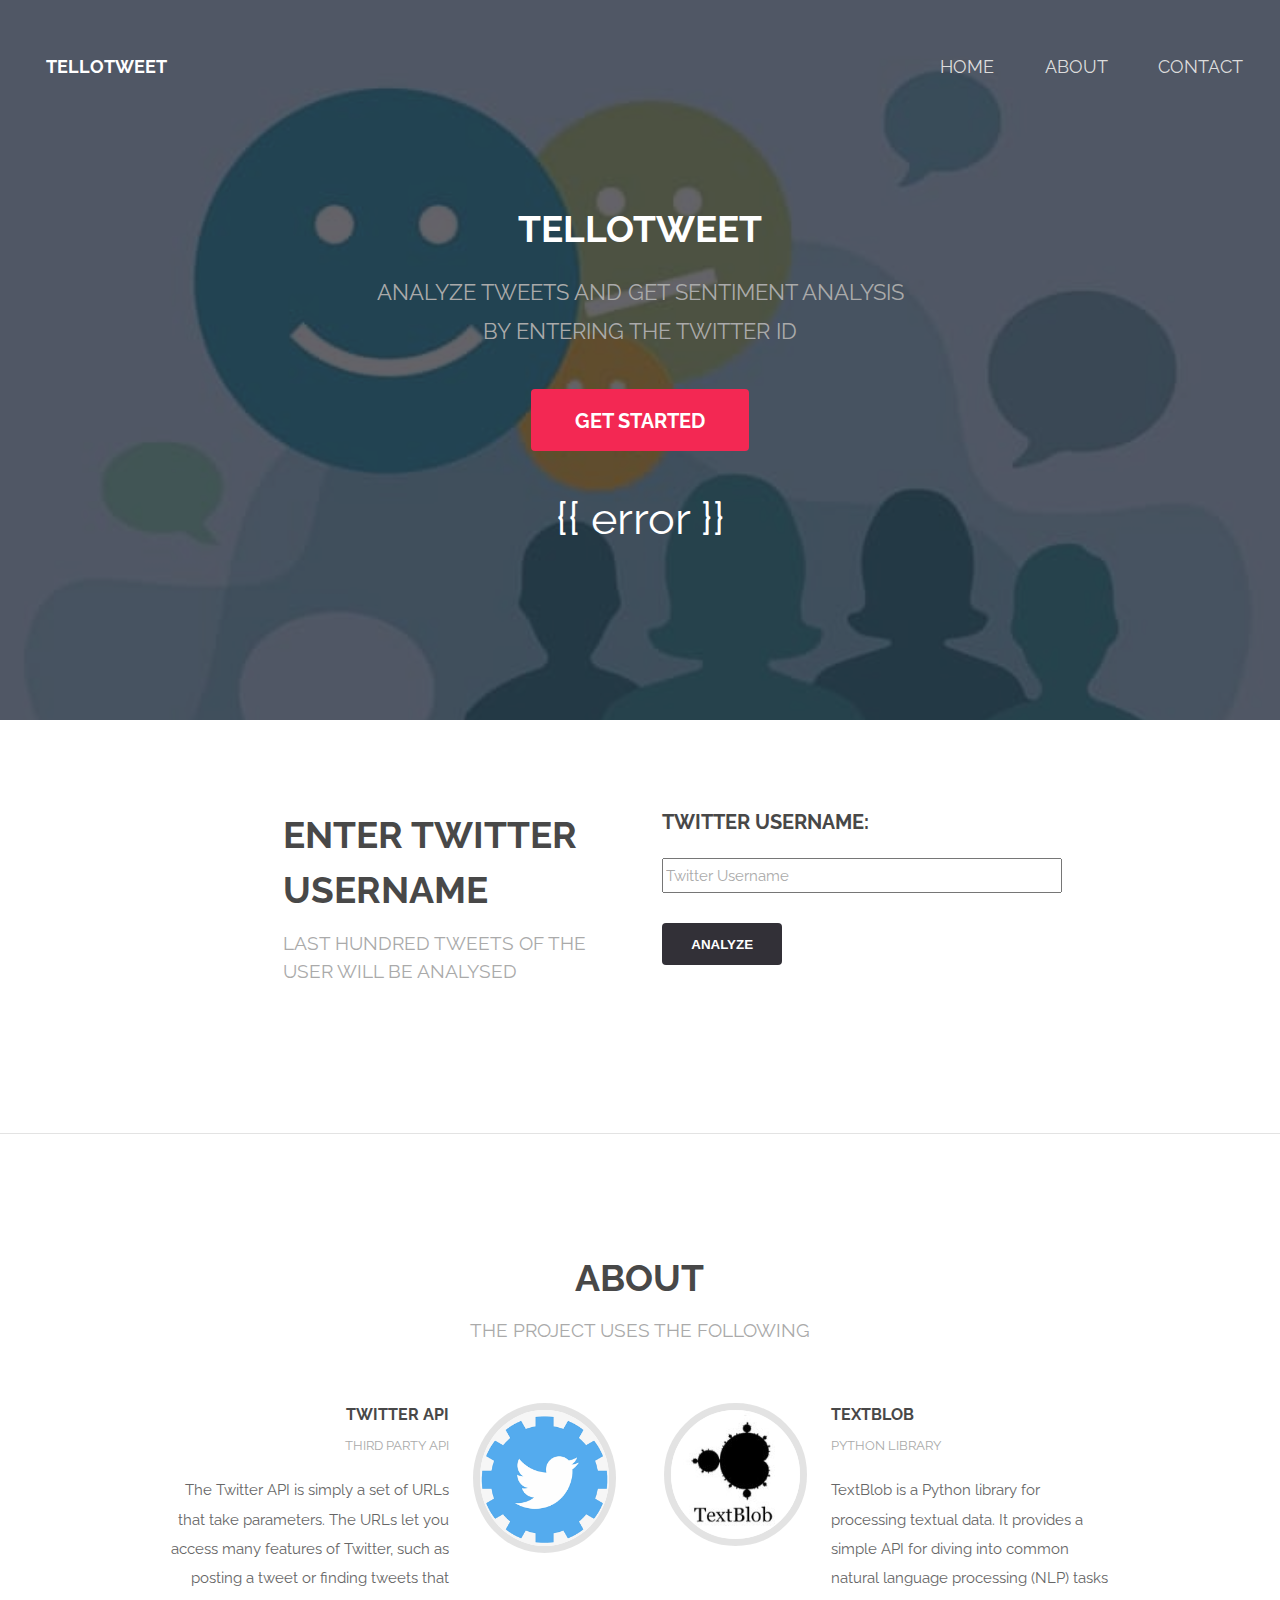
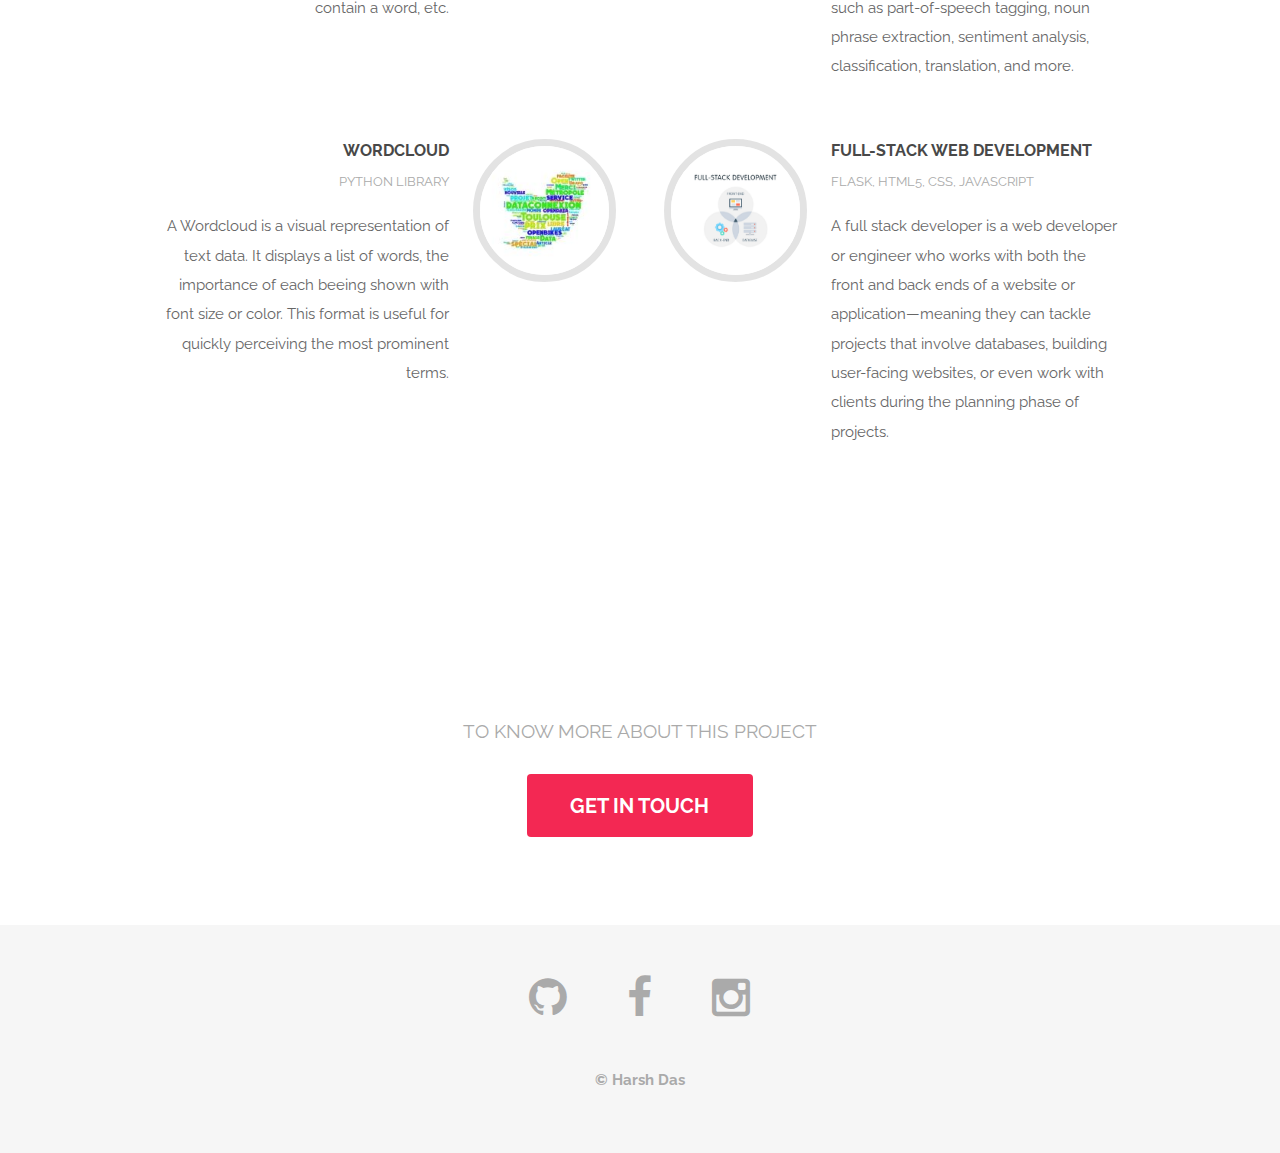
<file: templates/index.html>
<!DOCTYPE HTML>
<html>

	<head>
		<title>TelloTweet - Sentiment Analysis</title>
		<meta charset="utf-8" />
		<meta name="viewport" content="width=device-width, initial-scale=1" />
		<link rel="stylesheet" href="../static/assets/css/main.css" />
		<link rel="apple-touch-icon" sizes="180x180" href="../static/images/apple-touch-icon.png">
		<link rel="icon" type="image/png" sizes="32x32" href="../static/images/favicon-32x32.png">
		<link rel="icon" type="image/png" sizes="16x16" href="../static/images/favicon-16x16.png">
		<link rel="manifest" href="../static/images/site.webmanifest">
		<script src="https://ajax.googleapis.com/ajax/libs/jquery/3.5.1/jquery.min.js"></script>
		<script src="https://maxcdn.bootstrapcdn.com/bootstrap/3.4.1/js/bootstrap.min.js"></script>
	</head>

	<body class="landing">

		<!-- Header -->
		<header id="header" class="alt">
			<h1><strong><a href="https://twitsentifinal.herokuapp.com">TelloTweet</a></strong></h1>
			<nav id="nav">
				<ul>
					<li><a href="#banner">Home</a></li>
					<li><a href="#three">About</a></li>
					<li><a href="#four">Contact</a></li>
				</ul>
			</nav>
		</header>

		<a href="#menu" class="navPanelToggle"><span class="fa fa-bars"></span></a>

		<!-- Banner -->
		<section id="banner">
			<h2>TelloTweet</h2>
			<p>Analyze tweets and get sentiment analysis <br /> By Entering The Twitter ID
			</p>
			<ul class="actions">
				<li><a href="#one" class="button special big">Get Started</a></li>
			</ul>
			<span style="color: white; font-size: 45px;">{{ error }}</span>
		</section>

		<!-- One -->
		<section id="one" class="wrapper style1">
			<div class="container 75%">
				<div class="row 200%">
					<div class="6u 12u$(medium)">
						<header class="major">
							<h2>Enter Twitter Username</h2>
							<p>Last hundred tweets of the user will be analysed</p>
						</header>
					</div>
					<div class="6u$ 12u$(medium)">
						<form class="form-horizontal" action="/result" method="POST">
							<div class="form-group">
								<h3>Twitter Username:</h3>
								<div class="col-sm-10">
									<input type="username" class="form-control" id="username"
										placeholder="Twitter Username" name="username" size="50">
								</div>
							</div>
							<br>
							<div class="form-group">
								<div class="col-sm-offset-2 col-sm-10">
									<button type="submit" class="btn btn-default" href='/'>Analyze</button>
								</div>
							</div>
						</form>
					</div>
				</div>
			</div>
		</section>
		<hr>
		<!-- Three -->
		<section id="three" class="wrapper style1">
			<div class="container">
				<header class="major special" style="text-align: center;">
					<h2 style="text-align:center;">About</h2>
					<p style="text-align: center;">The project uses the following</p>
				</header>
				<div class="feature-grid">
					<div class="feature">
						<div class="image rounded"><img src="../static/images/pic04.jpg" alt="" /></div>
						<div class="content">
							<header>
								<h4>Twitter API</h4>
								<p>Third party api</p>
							</header>
							<p>The Twitter API is simply a set of URLs that take parameters. The URLs let you access
								many features of Twitter, such as posting a tweet or finding tweets that contain a word,
								etc.</p>
						</div>
					</div>
					<div class="feature">
						<div class="image rounded"><img src="../static/images/pic05.jpg" alt="" /></div>
						<div class="content">
							<header>
								<h4>TextBlob</h4>
								<p>Python Library</p>
							</header>
							<p>TextBlob is a Python library for processing textual data. It provides a simple
								API for diving into common natural language processing (NLP) tasks such as
								part-of-speech tagging, noun phrase extraction, sentiment analysis, classification,
								translation, and more.</p>
						</div>
					</div>
					<div class="feature">
						<div class="image rounded"><img src="../static/images/pic06.jpg" alt="" /></div>
						<div class="content">
							<header>
								<h4>WordCloud</h4>
								<p>Python Library</p>
							</header>
							<p>A Wordcloud is a visual representation of text data. It displays a list of
								words, the importance of each beeing shown with font size or color. This format is
								useful for quickly perceiving the most prominent terms.</p>
						</div>
					</div>
					<div class="feature">
						<div class="image rounded"><img src="../static/images/pic07.png" alt="" /></div>
						<div class="content">
							<header>
								<h4>Full-Stack web development</h4>
								<p>Flask, HTML5, CSS, JavaScript</p>
							</header>
							<p>A full stack developer is a web developer or engineer who works with both the front and
								back ends of a website or application—meaning they can tackle projects that involve
								databases, building user-facing websites, or even work with clients during the planning
								phase of projects.</p>
						</div>
					</div>
				</div>
			</div>
		</section>

		<!-- Four -->
		<section id="four" class="wrapper style3 special">
			<div class="container">
				<header class="major">
					<h2>Contact</h2>
					<p>To know more about this project</p>
				</header>
				<ul class="actions">
					<li><a href="mailto:harshdasrox007@gmail.com" class="button special big">Get In Touch</a></li>
				</ul>
			</div>
		</section>

		<!-- Footer -->
		<footer id="footer" style="font-weight: bold;">
			<div class="container">
				<ul class="icons">
					<li><a href="https://github.com/Rinzler007" class="icon fa-github"></a></li>
					<li><a href="https://www.facebook.com/harsh.das.58" class="icon fa-facebook"></a></li>
					<li><a href="https://www.instagram.com/rinzler_0506/" class="icon fa-instagram"></a></li>
				</ul>
				<ul class="copyright">
					<li>&copy; Harsh Das</li>
				</ul>
			</div>
		</footer>

		<!-- Scripts -->
		<script src="../static/assets/js/jquery.min.js"></script>
		<script src="../static/assets/js/skel.min.js"></script>
		<script src="../static/assets/js/util.js"></script>
		<script src="../static/assets/js/main.js"></script>

	</body>

</html>
</file>
<file: static/assets/css/main.css>
@import url(font-awesome.min.css);
@import url(https://fonts.googleapis.com/css?family=Raleway:400,700);

/* Reset */
html {
  scroll-behavior: smooth;
}

html,
body,
div,
span,
applet,
object,
iframe,
h1,
h2,
h3,
h4,
h5,
h6,
p,
blockquote,
pre,
a,
abbr,
acronym,
address,
big,
cite,
code,
del,
dfn,
em,
img,
ins,
kbd,
q,
s,
samp,
small,
strike,
strong,
sub,
sup,
tt,
var,
b,
u,
i,
center,
dl,
dt,
dd,
ol,
ul,
li,
fieldset,
form,
label,
legend,
table,
caption,
tbody,
tfoot,
thead,
tr,
th,
td,
article,
aside,
canvas,
details,
embed,
figure,
figcaption,
footer,
header,
hgroup,
menu,
nav,
output,
ruby,
section,
summary,
time,
mark,
audio,
video {
  margin: 0;
  padding: 0;
  border: 0;
  font-size: 100%;
  font: inherit;
  vertical-align: baseline;
}

article,
aside,
details,
figcaption,
figure,
footer,
header,
hgroup,
menu,
nav,
section {
  display: block;
}

body {
  line-height: 1;
}

ol,
ul {
  list-style: none;
}

blockquote,
q {
  quotes: none;
}

blockquote:before,
blockquote:after,
q:before,
q:after {
  content: "";
  content: none;
}

table {
  border-collapse: collapse;
  border-spacing: 0;
}

body {
  -webkit-text-size-adjust: none;
}

/* Box Model */

*,
*:before,
*:after {
  -moz-box-sizing: border-box;
  -webkit-box-sizing: border-box;
  box-sizing: border-box;
}

/* Containers */

.container {
  margin-left: auto;
  margin-right: auto;
}

.container.\31 25\25 {
  width: 100%;
  max-width: 100em;
  min-width: 80em;
}

.container.\37 5\25 {
  width: 60em;
}

.container.\35 0\25 {
  width: 40em;
}

.container.\32 5\25 {
  width: 20em;
}

.container {
  width: 80em;
}

@media screen and (max-width: 1680px) {
  .container.\31 25\25 {
    width: 100%;
    max-width: 100em;
    min-width: 80em;
  }

  .container.\37 5\25 {
    width: 60em;
  }

  .container.\35 0\25 {
    width: 40em;
  }

  .container.\32 5\25 {
    width: 20em;
  }

  .container {
    width: 80em;
  }
}

@media screen and (max-width: 1280px) {
  .container.\31 25\25 {
    width: 100%;
    max-width: 81.25em;
    min-width: 65em;
  }

  .container.\37 5\25 {
    width: 48.75em;
  }

  .container.\35 0\25 {
    width: 32.5em;
  }

  .container.\32 5\25 {
    width: 16.25em;
  }

  .container {
    width: 65em;
  }
}

@media screen and (max-width: 980px) {
  .container.\31 25\25 {
    width: 100%;
    max-width: 112.5%;
    min-width: 90%;
  }

  .container.\37 5\25 {
    width: 67.5%;
  }

  .container.\35 0\25 {
    width: 45%;
  }

  .container.\32 5\25 {
    width: 22.5%;
  }

  .container {
    width: 90%;
  }
}

@media screen and (max-width: 736px) {
  .container.\31 25\25 {
    width: 100%;
    max-width: 112.5%;
    min-width: 90%;
  }

  .container.\37 5\25 {
    width: 67.5%;
  }

  .container.\35 0\25 {
    width: 45%;
  }

  .container.\32 5\25 {
    width: 22.5%;
  }

  .container {
    width: 90% !important;
  }
}

@media screen and (max-width: 480px) {
  .container.\31 25\25 {
    width: 100%;
    max-width: 112.5%;
    min-width: 90%;
  }

  .container.\37 5\25 {
    width: 67.5%;
  }

  .container.\35 0\25 {
    width: 45%;
  }

  .container.\32 5\25 {
    width: 22.5%;
  }

  .container {
    width: 90% !important;
  }
}

/* Grid */

.row {
  border-bottom: solid 1px transparent;
  -moz-box-sizing: border-box;
  -webkit-box-sizing: border-box;
  box-sizing: border-box;
}

.row>* {
  float: left;
  -moz-box-sizing: border-box;
  -webkit-box-sizing: border-box;
  box-sizing: border-box;
}

.row:after,
.row:before {
  content: "";
  display: block;
  clear: both;
  height: 0;
}

.row.uniform>*> :first-child {
  margin-top: 0;
}

.row.uniform>*> :last-child {
  margin-bottom: 0;
}

.row.\30 \25>* {
  padding: 0 0 0 0em;
}

.row.\30 \25 {
  margin: 0 0 -1px 0em;
}

.row.uniform.\30 \25>* {
  padding: 0em 0 0 0em;
}

.row.uniform.\30 \25 {
  margin: 0em 0 -1px 0em;
}

.row>* {
  padding: 0 0 0 2em;
}

.row {
  margin: 0 0 -1px -2em;
}

.row.uniform>* {
  padding: 2em 0 0 2em;
}

.row.uniform {
  margin: -2em 0 -1px -2em;
}

.row.\32 00\25>* {
  padding: 0 0 0 4em;
}

.row.\32 00\25 {
  margin: 0 0 -1px -4em;
}

.row.uniform.\32 00\25>* {
  padding: 4em 0 0 4em;
}

.row.uniform.\32 00\25 {
  margin: -4em 0 -1px -4em;
}

.row.\31 50\25>* {
  padding: 0 0 0 3em;
}

.row.\31 50\25 {
  margin: 0 0 -1px -3em;
}

.row.uniform.\31 50\25>* {
  padding: 3em 0 0 3em;
}

.row.uniform.\31 50\25 {
  margin: -3em 0 -1px -3em;
}

.row.\35 0\25>* {
  padding: 0 0 0 1em;
}

.row.\35 0\25 {
  margin: 0 0 -1px -1em;
}

.row.uniform.\35 0\25>* {
  padding: 1em 0 0 1em;
}

.row.uniform.\35 0\25 {
  margin: -1em 0 -1px -1em;
}

.row.\32 5\25>* {
  padding: 0 0 0 0.5em;
}

.row.\32 5\25 {
  margin: 0 0 -1px -0.5em;
}

.row.uniform.\32 5\25>* {
  padding: 0.5em 0 0 0.5em;
}

.row.uniform.\32 5\25 {
  margin: -0.5em 0 -1px -0.5em;
}

.\31 2u,
.\31 2u\24 {
  width: 100%;
  clear: none;
  margin-left: 0;
}

.\31 1u,
.\31 1u\24 {
  width: 91.6666666667%;
  clear: none;
  margin-left: 0;
}

.\31 0u,
.\31 0u\24 {
  width: 83.3333333333%;
  clear: none;
  margin-left: 0;
}

.\39 u,
.\39 u\24 {
  width: 75%;
  clear: none;
  margin-left: 0;
}

.\38 u,
.\38 u\24 {
  width: 66.6666666667%;
  clear: none;
  margin-left: 0;
}

.\37 u,
.\37 u\24 {
  width: 58.3333333333%;
  clear: none;
  margin-left: 0;
}

.\36 u,
.\36 u\24 {
  width: 50%;
  clear: none;
  margin-left: 0;
}

.\35 u,
.\35 u\24 {
  width: 41.6666666667%;
  clear: none;
  margin-left: 0;
}

.\34 u,
.\34 u\24 {
  width: 33.3333333333%;
  clear: none;
  margin-left: 0;
}

.\33 u,
.\33 u\24 {
  width: 25%;
  clear: none;
  margin-left: 0;
}

.\32 u,
.\32 u\24 {
  width: 16.6666666667%;
  clear: none;
  margin-left: 0;
}

.\31 u,
.\31 u\24 {
  width: 8.3333333333%;
  clear: none;
  margin-left: 0;
}

.\31 2u\24+*,
.\31 1u\24+*,
.\31 0u\24+*,
.\39 u\24+*,
.\38 u\24+*,
.\37 u\24+*,
.\36 u\24+*,
.\35 u\24+*,
.\34 u\24+*,
.\33 u\24+*,
.\32 u\24+*,
.\31 u\24+* {
  clear: left;
}

.\-11u {
  margin-left: 91.66667%;
}

.\-10u {
  margin-left: 83.33333%;
}

.\-9u {
  margin-left: 75%;
}

.\-8u {
  margin-left: 66.66667%;
}

.\-7u {
  margin-left: 58.33333%;
}

.\-6u {
  margin-left: 50%;
}

.\-5u {
  margin-left: 41.66667%;
}

.\-4u {
  margin-left: 33.33333%;
}

.\-3u {
  margin-left: 25%;
}

.\-2u {
  margin-left: 16.66667%;
}

.\-1u {
  margin-left: 8.33333%;
}

@media screen and (max-width: 1680px) {
  .row>* {
    padding: 0 0 0 2em;
  }

  .row {
    margin: 0 0 -1px -2em;
  }

  .row.uniform>* {
    padding: 2em 0 0 2em;
  }

  .row.uniform {
    margin: -2em 0 -1px -2em;
  }

  .row.\32 00\25>* {
    padding: 0 0 0 4em;
  }

  .row.\32 00\25 {
    margin: 0 0 -1px -4em;
  }

  .row.uniform.\32 00\25>* {
    padding: 4em 0 0 4em;
  }

  .row.uniform.\32 00\25 {
    margin: -4em 0 -1px -4em;
  }

  .row.\31 50\25>* {
    padding: 0 0 0 3em;
  }

  .row.\31 50\25 {
    margin: 0 0 -1px -3em;
  }

  .row.uniform.\31 50\25>* {
    padding: 3em 0 0 3em;
  }

  .row.uniform.\31 50\25 {
    margin: -3em 0 -1px -3em;
  }

  .row.\35 0\25>* {
    padding: 0 0 0 1em;
  }

  .row.\35 0\25 {
    margin: 0 0 -1px -1em;
  }

  .row.uniform.\35 0\25>* {
    padding: 1em 0 0 1em;
  }

  .row.uniform.\35 0\25 {
    margin: -1em 0 -1px -1em;
  }

  .row.\32 5\25>* {
    padding: 0 0 0 0.5em;
  }

  .row.\32 5\25 {
    margin: 0 0 -1px -0.5em;
  }

  .row.uniform.\32 5\25>* {
    padding: 0.5em 0 0 0.5em;
  }

  .row.uniform.\32 5\25 {
    margin: -0.5em 0 -1px -0.5em;
  }

  .\31 2u\28xlarge\29,
  .\31 2u\24\28xlarge\29 {
    width: 100%;
    clear: none;
    margin-left: 0;
  }

  .\31 1u\28xlarge\29,
  .\31 1u\24\28xlarge\29 {
    width: 91.6666666667%;
    clear: none;
    margin-left: 0;
  }

  .\31 0u\28xlarge\29,
  .\31 0u\24\28xlarge\29 {
    width: 83.3333333333%;
    clear: none;
    margin-left: 0;
  }

  .\39 u\28xlarge\29,
  .\39 u\24\28xlarge\29 {
    width: 75%;
    clear: none;
    margin-left: 0;
  }

  .\38 u\28xlarge\29,
  .\38 u\24\28xlarge\29 {
    width: 66.6666666667%;
    clear: none;
    margin-left: 0;
  }

  .\37 u\28xlarge\29,
  .\37 u\24\28xlarge\29 {
    width: 58.3333333333%;
    clear: none;
    margin-left: 0;
  }

  .\36 u\28xlarge\29,
  .\36 u\24\28xlarge\29 {
    width: 50%;
    clear: none;
    margin-left: 0;
  }

  .\35 u\28xlarge\29,
  .\35 u\24\28xlarge\29 {
    width: 41.6666666667%;
    clear: none;
    margin-left: 0;
  }

  .\34 u\28xlarge\29,
  .\34 u\24\28xlarge\29 {
    width: 33.3333333333%;
    clear: none;
    margin-left: 0;
  }

  .\33 u\28xlarge\29,
  .\33 u\24\28xlarge\29 {
    width: 25%;
    clear: none;
    margin-left: 0;
  }

  .\32 u\28xlarge\29,
  .\32 u\24\28xlarge\29 {
    width: 16.6666666667%;
    clear: none;
    margin-left: 0;
  }

  .\31 u\28xlarge\29,
  .\31 u\24\28xlarge\29 {
    width: 8.3333333333%;
    clear: none;
    margin-left: 0;
  }

  .\31 2u\24\28xlarge\29+*,
  .\31 1u\24\28xlarge\29+*,
  .\31 0u\24\28xlarge\29+*,
  .\39 u\24\28xlarge\29+*,
  .\38 u\24\28xlarge\29+*,
  .\37 u\24\28xlarge\29+*,
  .\36 u\24\28xlarge\29+*,
  .\35 u\24\28xlarge\29+*,
  .\34 u\24\28xlarge\29+*,
  .\33 u\24\28xlarge\29+*,
  .\32 u\24\28xlarge\29+*,
  .\31 u\24\28xlarge\29+* {
    clear: left;
  }

  .\-11u\28xlarge\29 {
    margin-left: 91.66667%;
  }

  .\-10u\28xlarge\29 {
    margin-left: 83.33333%;
  }

  .\-9u\28xlarge\29 {
    margin-left: 75%;
  }

  .\-8u\28xlarge\29 {
    margin-left: 66.66667%;
  }

  .\-7u\28xlarge\29 {
    margin-left: 58.33333%;
  }

  .\-6u\28xlarge\29 {
    margin-left: 50%;
  }

  .\-5u\28xlarge\29 {
    margin-left: 41.66667%;
  }

  .\-4u\28xlarge\29 {
    margin-left: 33.33333%;
  }

  .\-3u\28xlarge\29 {
    margin-left: 25%;
  }

  .\-2u\28xlarge\29 {
    margin-left: 16.66667%;
  }

  .\-1u\28xlarge\29 {
    margin-left: 8.33333%;
  }
}

@media screen and (max-width: 1280px) {
  .row>* {
    padding: 0 0 0 1.5em;
  }

  .row {
    margin: 0 0 -1px -1.5em;
  }

  .row.uniform>* {
    padding: 1.5em 0 0 1.5em;
  }

  .row.uniform {
    margin: -1.5em 0 -1px -1.5em;
  }

  .row.\32 00\25>* {
    padding: 0 0 0 3em;
  }

  .row.\32 00\25 {
    margin: 0 0 -1px -3em;
  }

  .row.uniform.\32 00\25>* {
    padding: 3em 0 0 3em;
  }

  .row.uniform.\32 00\25 {
    margin: -3em 0 -1px -3em;
  }

  .row.\31 50\25>* {
    padding: 0 0 0 2.25em;
  }

  .row.\31 50\25 {
    margin: 0 0 -1px -2.25em;
  }

  .row.uniform.\31 50\25>* {
    padding: 2.25em 0 0 2.25em;
  }

  .row.uniform.\31 50\25 {
    margin: -2.25em 0 -1px -2.25em;
  }

  .row.\35 0\25>* {
    padding: 0 0 0 0.75em;
  }

  .row.\35 0\25 {
    margin: 0 0 -1px -0.75em;
  }

  .row.uniform.\35 0\25>* {
    padding: 0.75em 0 0 0.75em;
  }

  .row.uniform.\35 0\25 {
    margin: -0.75em 0 -1px -0.75em;
  }

  .row.\32 5\25>* {
    padding: 0 0 0 0.375em;
  }

  .row.\32 5\25 {
    margin: 0 0 -1px -0.375em;
  }

  .row.uniform.\32 5\25>* {
    padding: 0.375em 0 0 0.375em;
  }

  .row.uniform.\32 5\25 {
    margin: -0.375em 0 -1px -0.375em;
  }

  .\31 2u\28large\29,
  .\31 2u\24\28large\29 {
    width: 100%;
    clear: none;
    margin-left: 0;
  }

  .\31 1u\28large\29,
  .\31 1u\24\28large\29 {
    width: 91.6666666667%;
    clear: none;
    margin-left: 0;
  }

  .\31 0u\28large\29,
  .\31 0u\24\28large\29 {
    width: 83.3333333333%;
    clear: none;
    margin-left: 0;
  }

  .\39 u\28large\29,
  .\39 u\24\28large\29 {
    width: 75%;
    clear: none;
    margin-left: 0;
  }

  .\38 u\28large\29,
  .\38 u\24\28large\29 {
    width: 66.6666666667%;
    clear: none;
    margin-left: 0;
  }

  .\37 u\28large\29,
  .\37 u\24\28large\29 {
    width: 58.3333333333%;
    clear: none;
    margin-left: 0;
  }

  .\36 u\28large\29,
  .\36 u\24\28large\29 {
    width: 50%;
    clear: none;
    margin-left: 0;
  }

  .\35 u\28large\29,
  .\35 u\24\28large\29 {
    width: 41.6666666667%;
    clear: none;
    margin-left: 0;
  }

  .\34 u\28large\29,
  .\34 u\24\28large\29 {
    width: 33.3333333333%;
    clear: none;
    margin-left: 0;
  }

  .\33 u\28large\29,
  .\33 u\24\28large\29 {
    width: 25%;
    clear: none;
    margin-left: 0;
  }

  .\32 u\28large\29,
  .\32 u\24\28large\29 {
    width: 16.6666666667%;
    clear: none;
    margin-left: 0;
  }

  .\31 u\28large\29,
  .\31 u\24\28large\29 {
    width: 8.3333333333%;
    clear: none;
    margin-left: 0;
  }

  .\31 2u\24\28large\29+*,
  .\31 1u\24\28large\29+*,
  .\31 0u\24\28large\29+*,
  .\39 u\24\28large\29+*,
  .\38 u\24\28large\29+*,
  .\37 u\24\28large\29+*,
  .\36 u\24\28large\29+*,
  .\35 u\24\28large\29+*,
  .\34 u\24\28large\29+*,
  .\33 u\24\28large\29+*,
  .\32 u\24\28large\29+*,
  .\31 u\24\28large\29+* {
    clear: left;
  }

  .\-11u\28large\29 {
    margin-left: 91.66667%;
  }

  .\-10u\28large\29 {
    margin-left: 83.33333%;
  }

  .\-9u\28large\29 {
    margin-left: 75%;
  }

  .\-8u\28large\29 {
    margin-left: 66.66667%;
  }

  .\-7u\28large\29 {
    margin-left: 58.33333%;
  }

  .\-6u\28large\29 {
    margin-left: 50%;
  }

  .\-5u\28large\29 {
    margin-left: 41.66667%;
  }

  .\-4u\28large\29 {
    margin-left: 33.33333%;
  }

  .\-3u\28large\29 {
    margin-left: 25%;
  }

  .\-2u\28large\29 {
    margin-left: 16.66667%;
  }

  .\-1u\28large\29 {
    margin-left: 8.33333%;
  }
}

@media screen and (max-width: 980px) {
  .row>* {
    padding: 0 0 0 1.5em;
  }

  .row {
    margin: 0 0 -1px -1.5em;
  }

  .row.uniform>* {
    padding: 1.5em 0 0 1.5em;
  }

  .row.uniform {
    margin: -1.5em 0 -1px -1.5em;
  }

  .row.\32 00\25>* {
    padding: 0 0 0 3em;
  }

  .row.\32 00\25 {
    margin: 0 0 -1px -3em;
  }

  .row.uniform.\32 00\25>* {
    padding: 3em 0 0 3em;
  }

  .row.uniform.\32 00\25 {
    margin: -3em 0 -1px -3em;
  }

  .row.\31 50\25>* {
    padding: 0 0 0 2.25em;
  }

  .row.\31 50\25 {
    margin: 0 0 -1px -2.25em;
  }

  .row.uniform.\31 50\25>* {
    padding: 2.25em 0 0 2.25em;
  }

  .row.uniform.\31 50\25 {
    margin: -2.25em 0 -1px -2.25em;
  }

  .row.\35 0\25>* {
    padding: 0 0 0 0.75em;
  }

  .row.\35 0\25 {
    margin: 0 0 -1px -0.75em;
  }

  .row.uniform.\35 0\25>* {
    padding: 0.75em 0 0 0.75em;
  }

  .row.uniform.\35 0\25 {
    margin: -0.75em 0 -1px -0.75em;
  }

  .row.\32 5\25>* {
    padding: 0 0 0 0.375em;
  }

  .row.\32 5\25 {
    margin: 0 0 -1px -0.375em;
  }

  .row.uniform.\32 5\25>* {
    padding: 0.375em 0 0 0.375em;
  }

  .row.uniform.\32 5\25 {
    margin: -0.375em 0 -1px -0.375em;
  }

  .\31 2u\28medium\29,
  .\31 2u\24\28medium\29 {
    width: 100%;
    clear: none;
    margin-left: 0;
  }

  .\31 1u\28medium\29,
  .\31 1u\24\28medium\29 {
    width: 91.6666666667%;
    clear: none;
    margin-left: 0;
  }

  .\31 0u\28medium\29,
  .\31 0u\24\28medium\29 {
    width: 83.3333333333%;
    clear: none;
    margin-left: 0;
  }

  .\39 u\28medium\29,
  .\39 u\24\28medium\29 {
    width: 75%;
    clear: none;
    margin-left: 0;
  }

  .\38 u\28medium\29,
  .\38 u\24\28medium\29 {
    width: 66.6666666667%;
    clear: none;
    margin-left: 0;
  }

  .\37 u\28medium\29,
  .\37 u\24\28medium\29 {
    width: 58.3333333333%;
    clear: none;
    margin-left: 0;
  }

  .\36 u\28medium\29,
  .\36 u\24\28medium\29 {
    width: 50%;
    clear: none;
    margin-left: 0;
  }

  .\35 u\28medium\29,
  .\35 u\24\28medium\29 {
    width: 41.6666666667%;
    clear: none;
    margin-left: 0;
  }

  .\34 u\28medium\29,
  .\34 u\24\28medium\29 {
    width: 33.3333333333%;
    clear: none;
    margin-left: 0;
  }

  .\33 u\28medium\29,
  .\33 u\24\28medium\29 {
    width: 25%;
    clear: none;
    margin-left: 0;
  }

  .\32 u\28medium\29,
  .\32 u\24\28medium\29 {
    width: 16.6666666667%;
    clear: none;
    margin-left: 0;
  }

  .\31 u\28medium\29,
  .\31 u\24\28medium\29 {
    width: 8.3333333333%;
    clear: none;
    margin-left: 0;
  }

  .\31 2u\24\28medium\29+*,
  .\31 1u\24\28medium\29+*,
  .\31 0u\24\28medium\29+*,
  .\39 u\24\28medium\29+*,
  .\38 u\24\28medium\29+*,
  .\37 u\24\28medium\29+*,
  .\36 u\24\28medium\29+*,
  .\35 u\24\28medium\29+*,
  .\34 u\24\28medium\29+*,
  .\33 u\24\28medium\29+*,
  .\32 u\24\28medium\29+*,
  .\31 u\24\28medium\29+* {
    clear: left;
  }

  .\-11u\28medium\29 {
    margin-left: 91.66667%;
  }

  .\-10u\28medium\29 {
    margin-left: 83.33333%;
  }

  .\-9u\28medium\29 {
    margin-left: 75%;
  }

  .\-8u\28medium\29 {
    margin-left: 66.66667%;
  }

  .\-7u\28medium\29 {
    margin-left: 58.33333%;
  }

  .\-6u\28medium\29 {
    margin-left: 50%;
  }

  .\-5u\28medium\29 {
    margin-left: 41.66667%;
  }

  .\-4u\28medium\29 {
    margin-left: 33.33333%;
  }

  .\-3u\28medium\29 {
    margin-left: 25%;
  }

  .\-2u\28medium\29 {
    margin-left: 16.66667%;
  }

  .\-1u\28medium\29 {
    margin-left: 8.33333%;
  }
}

@media screen and (max-width: 736px) {
  .row>* {
    padding: 0 0 0 1.25em;
  }

  .row {
    margin: 0 0 -1px -1.25em;
  }

  .row.uniform>* {
    padding: 1.25em 0 0 1.25em;
  }

  .row.uniform {
    margin: -1.25em 0 -1px -1.25em;
  }

  .row.\32 00\25>* {
    padding: 0 0 0 2.5em;
  }

  .row.\32 00\25 {
    margin: 0 0 -1px -2.5em;
  }

  .row.uniform.\32 00\25>* {
    padding: 2.5em 0 0 2.5em;
  }

  .row.uniform.\32 00\25 {
    margin: -2.5em 0 -1px -2.5em;
  }

  .row.\31 50\25>* {
    padding: 0 0 0 1.875em;
  }

  .row.\31 50\25 {
    margin: 0 0 -1px -1.875em;
  }

  .row.uniform.\31 50\25>* {
    padding: 1.875em 0 0 1.875em;
  }

  .row.uniform.\31 50\25 {
    margin: -1.875em 0 -1px -1.875em;
  }

  .row.\35 0\25>* {
    padding: 0 0 0 0.625em;
  }

  .row.\35 0\25 {
    margin: 0 0 -1px -0.625em;
  }

  .row.uniform.\35 0\25>* {
    padding: 0.625em 0 0 0.625em;
  }

  .row.uniform.\35 0\25 {
    margin: -0.625em 0 -1px -0.625em;
  }

  .row.\32 5\25>* {
    padding: 0 0 0 0.3125em;
  }

  .row.\32 5\25 {
    margin: 0 0 -1px -0.3125em;
  }

  .row.uniform.\32 5\25>* {
    padding: 0.3125em 0 0 0.3125em;
  }

  .row.uniform.\32 5\25 {
    margin: -0.3125em 0 -1px -0.3125em;
  }

  .\31 2u\28small\29,
  .\31 2u\24\28small\29 {
    width: 100%;
    clear: none;
    margin-left: 0;
  }

  .\31 1u\28small\29,
  .\31 1u\24\28small\29 {
    width: 91.6666666667%;
    clear: none;
    margin-left: 0;
  }

  .\31 0u\28small\29,
  .\31 0u\24\28small\29 {
    width: 83.3333333333%;
    clear: none;
    margin-left: 0;
  }

  .\39 u\28small\29,
  .\39 u\24\28small\29 {
    width: 75%;
    clear: none;
    margin-left: 0;
  }

  .\38 u\28small\29,
  .\38 u\24\28small\29 {
    width: 66.6666666667%;
    clear: none;
    margin-left: 0;
  }

  .\37 u\28small\29,
  .\37 u\24\28small\29 {
    width: 58.3333333333%;
    clear: none;
    margin-left: 0;
  }

  .\36 u\28small\29,
  .\36 u\24\28small\29 {
    width: 50%;
    clear: none;
    margin-left: 0;
  }

  .\35 u\28small\29,
  .\35 u\24\28small\29 {
    width: 41.6666666667%;
    clear: none;
    margin-left: 0;
  }

  .\34 u\28small\29,
  .\34 u\24\28small\29 {
    width: 33.3333333333%;
    clear: none;
    margin-left: 0;
  }

  .\33 u\28small\29,
  .\33 u\24\28small\29 {
    width: 25%;
    clear: none;
    margin-left: 0;
  }

  .\32 u\28small\29,
  .\32 u\24\28small\29 {
    width: 16.6666666667%;
    clear: none;
    margin-left: 0;
  }

  .\31 u\28small\29,
  .\31 u\24\28small\29 {
    width: 8.3333333333%;
    clear: none;
    margin-left: 0;
  }

  .\31 2u\24\28small\29+*,
  .\31 1u\24\28small\29+*,
  .\31 0u\24\28small\29+*,
  .\39 u\24\28small\29+*,
  .\38 u\24\28small\29+*,
  .\37 u\24\28small\29+*,
  .\36 u\24\28small\29+*,
  .\35 u\24\28small\29+*,
  .\34 u\24\28small\29+*,
  .\33 u\24\28small\29+*,
  .\32 u\24\28small\29+*,
  .\31 u\24\28small\29+* {
    clear: left;
  }

  .\-11u\28small\29 {
    margin-left: 91.66667%;
  }

  .\-10u\28small\29 {
    margin-left: 83.33333%;
  }

  .\-9u\28small\29 {
    margin-left: 75%;
  }

  .\-8u\28small\29 {
    margin-left: 66.66667%;
  }

  .\-7u\28small\29 {
    margin-left: 58.33333%;
  }

  .\-6u\28small\29 {
    margin-left: 50%;
  }

  .\-5u\28small\29 {
    margin-left: 41.66667%;
  }

  .\-4u\28small\29 {
    margin-left: 33.33333%;
  }

  .\-3u\28small\29 {
    margin-left: 25%;
  }

  .\-2u\28small\29 {
    margin-left: 16.66667%;
  }

  .\-1u\28small\29 {
    margin-left: 8.33333%;
  }
}

@media screen and (max-width: 480px) {
  .row>* {
    padding: 0 0 0 1.25em;
  }

  .row {
    margin: 0 0 -1px -1.25em;
  }

  .row.uniform>* {
    padding: 1.25em 0 0 1.25em;
  }

  .row.uniform {
    margin: -1.25em 0 -1px -1.25em;
  }

  .row.\32 00\25>* {
    padding: 0 0 0 2.5em;
  }

  .row.\32 00\25 {
    margin: 0 0 -1px -2.5em;
  }

  .row.uniform.\32 00\25>* {
    padding: 2.5em 0 0 2.5em;
  }

  .row.uniform.\32 00\25 {
    margin: -2.5em 0 -1px -2.5em;
  }

  .row.\31 50\25>* {
    padding: 0 0 0 1.875em;
  }

  .row.\31 50\25 {
    margin: 0 0 -1px -1.875em;
  }

  .row.uniform.\31 50\25>* {
    padding: 1.875em 0 0 1.875em;
  }

  .row.uniform.\31 50\25 {
    margin: -1.875em 0 -1px -1.875em;
  }

  .row.\35 0\25>* {
    padding: 0 0 0 0.625em;
  }

  .row.\35 0\25 {
    margin: 0 0 -1px -0.625em;
  }

  .row.uniform.\35 0\25>* {
    padding: 0.625em 0 0 0.625em;
  }

  .row.uniform.\35 0\25 {
    margin: -0.625em 0 -1px -0.625em;
  }

  .row.\32 5\25>* {
    padding: 0 0 0 0.3125em;
  }

  .row.\32 5\25 {
    margin: 0 0 -1px -0.3125em;
  }

  .row.uniform.\32 5\25>* {
    padding: 0.3125em 0 0 0.3125em;
  }

  .row.uniform.\32 5\25 {
    margin: -0.3125em 0 -1px -0.3125em;
  }

  .\31 2u\28xsmall\29,
  .\31 2u\24\28xsmall\29 {
    width: 100%;
    clear: none;
    margin-left: 0;
  }

  .\31 1u\28xsmall\29,
  .\31 1u\24\28xsmall\29 {
    width: 91.6666666667%;
    clear: none;
    margin-left: 0;
  }

  .\31 0u\28xsmall\29,
  .\31 0u\24\28xsmall\29 {
    width: 83.3333333333%;
    clear: none;
    margin-left: 0;
  }

  .\39 u\28xsmall\29,
  .\39 u\24\28xsmall\29 {
    width: 75%;
    clear: none;
    margin-left: 0;
  }

  .\38 u\28xsmall\29,
  .\38 u\24\28xsmall\29 {
    width: 66.6666666667%;
    clear: none;
    margin-left: 0;
  }

  .\37 u\28xsmall\29,
  .\37 u\24\28xsmall\29 {
    width: 58.3333333333%;
    clear: none;
    margin-left: 0;
  }

  .\36 u\28xsmall\29,
  .\36 u\24\28xsmall\29 {
    width: 50%;
    clear: none;
    margin-left: 0;
  }

  .\35 u\28xsmall\29,
  .\35 u\24\28xsmall\29 {
    width: 41.6666666667%;
    clear: none;
    margin-left: 0;
  }

  .\34 u\28xsmall\29,
  .\34 u\24\28xsmall\29 {
    width: 33.3333333333%;
    clear: none;
    margin-left: 0;
  }

  .\33 u\28xsmall\29,
  .\33 u\24\28xsmall\29 {
    width: 25%;
    clear: none;
    margin-left: 0;
  }

  .\32 u\28xsmall\29,
  .\32 u\24\28xsmall\29 {
    width: 16.6666666667%;
    clear: none;
    margin-left: 0;
  }

  .\31 u\28xsmall\29,
  .\31 u\24\28xsmall\29 {
    width: 8.3333333333%;
    clear: none;
    margin-left: 0;
  }

  .\31 2u\24\28xsmall\29+*,
  .\31 1u\24\28xsmall\29+*,
  .\31 0u\24\28xsmall\29+*,
  .\39 u\24\28xsmall\29+*,
  .\38 u\24\28xsmall\29+*,
  .\37 u\24\28xsmall\29+*,
  .\36 u\24\28xsmall\29+*,
  .\35 u\24\28xsmall\29+*,
  .\34 u\24\28xsmall\29+*,
  .\33 u\24\28xsmall\29+*,
  .\32 u\24\28xsmall\29+*,
  .\31 u\24\28xsmall\29+* {
    clear: left;
  }

  .\-11u\28xsmall\29 {
    margin-left: 91.66667%;
  }

  .\-10u\28xsmall\29 {
    margin-left: 83.33333%;
  }

  .\-9u\28xsmall\29 {
    margin-left: 75%;
  }

  .\-8u\28xsmall\29 {
    margin-left: 66.66667%;
  }

  .\-7u\28xsmall\29 {
    margin-left: 58.33333%;
  }

  .\-6u\28xsmall\29 {
    margin-left: 50%;
  }

  .\-5u\28xsmall\29 {
    margin-left: 41.66667%;
  }

  .\-4u\28xsmall\29 {
    margin-left: 33.33333%;
  }

  .\-3u\28xsmall\29 {
    margin-left: 25%;
  }

  .\-2u\28xsmall\29 {
    margin-left: 16.66667%;
  }

  .\-1u\28xsmall\29 {
    margin-left: 8.33333%;
  }
}

/* Basic */

@-ms-viewport {
  width: device-width;
}

body {
  -ms-overflow-style: scrollbar;
}

@media screen and (max-width: 480px) {

  html,
  body {
    min-width: 320px;
  }
}

body {
  background: #fff;
  padding-top: 6em;
}

body.landing {
  padding-top: 0 !important;
}

@media screen and (max-width: 980px) {
  body {
    padding-top: 2em;
  }
}

body.is-loading *,
body.is-loading *:before,
body.is-loading *:after {
  -moz-animation: none !important;
  -webkit-animation: none !important;
  -ms-animation: none !important;
  animation: none !important;
  -moz-transition: none !important;
  -webkit-transition: none !important;
  -ms-transition: none !important;
  transition: none !important;
}

/* Type */

body {
  background-color: #fff;
  color: #666;
}

body,
input,
select,
textarea {
  font-family: "Raleway", Arial, Helvetica, sans-serif;
  font-size: 13pt;
  font-weight: 400;
  line-height: 2em;
}

@media screen and (max-width: 1680px) {

  body,
  select,
  textarea {
    font-size: 11pt;
  }

  input {
    font-size: 11pt;
    width: 400px;
  }
}

@media screen and (max-width: 1280px) {

  body,
  select,
  textarea {
    font-size: 11pt;
  }

  input {
    font-size: 11pt;
    width: 400px;
  }
}

@media screen and (max-width: 980px) {

  body,
  select,
  textarea {
    font-size: 12pt;
  }

  input {
    font-size: 12pt;
    width: 400px;
  }
}

@media screen and (max-width: 736px) {

  body,
  select,
  textarea {
    font-size: 12pt;
  }

  input {
    font-size: 12pt;
    width: 300px;
  }
}

@media screen and (max-width: 480px) {

  body,
  select,
  textarea {
    font-size: 12pt;
  }

  input {
    font-size: 12pt;
    width: 300px;
  }
}

a {
  text-decoration: underline;
  color: #f32853;
}

a:hover {
  text-decoration: none;
}

strong,
b {
  color: #484848;
  font-weight: 700;
}

em,
i {
  font-style: italic;
}

p {
  margin: 0 0 2em 0;
}

h1,
h2,
h3,
h4,
h5,
h6 {
  color: #484848;
  font-weight: 700;
  line-height: 1em;
  margin: 0 0 1em 0;
  text-transform: uppercase;
}

h1 a,
h2 a,
h3 a,
h4 a,
h5 a,
h6 a {
  color: inherit;
  text-decoration: none;
}

h2 {
  font-size: 1.75em;
  line-height: 1.5em;
}

h3 {
  font-size: 1.35em;
  line-height: 1.5em;
}

h4 {
  font-size: 1.1em;
  line-height: 1.5em;
}

h5 {
  font-size: 0.9em;
  line-height: 1.5em;
}

h6 {
  font-size: 0.7em;
  line-height: 1.5em;
}

sub {
  font-size: 0.8em;
  position: relative;
  top: 0.5em;
}

sup {
  font-size: 0.8em;
  position: relative;
  top: -0.5em;
}

blockquote {
  border-left: solid 4px;
  font-style: italic;
  margin: 0 0 2em 0;
  padding: 0.5em 0 0.5em 2em;
}

code {
  background: rgba(144, 144, 144, 0.075);
  border-radius: 4px;
  border: solid 1px;
  font-family: "Courier New", monospace;
  font-size: 0.9em;
  margin: 0 0.25em;
  padding: 0.25em 0.65em;
}

pre {
  -webkit-overflow-scrolling: touch;
  font-family: "Courier New", monospace;
  font-size: 0.9em;
  margin: 0 0 2em 0;
}

pre code {
  display: block;
  line-height: 1.75;
  padding: 1em 1.5em;
  overflow-x: auto;
}

hr {
  border: 0;
  border-bottom: solid 1px rgba(144, 144, 144, 0.25);
  margin: 2em 0;
}

hr.major {
  margin: 3em 0;
}

.align-left {
  text-align: left;
}

.align-center {
  text-align: center;
}

.align-right {
  text-align: right;
}

/* Box */

.box {
  border-radius: 4px;
  border: solid 1px rgba(144, 144, 144, 0.25);
  margin-bottom: 2em;
  padding: 1.5em;
}

.box> :last-child,
.box> :last-child> :last-child,
.box> :last-child> :last-child> :last-child {
  margin-bottom: 0;
}

.box.alt {
  border: 0;
  border-radius: 0;
  padding: 0;
}

/* Button */

input[type="submit"],
input[type="reset"],
input[type="button"],
button,
.button {
  -moz-appearance: none;
  -webkit-appearance: none;
  -ms-appearance: none;
  appearance: none;
  -moz-transition: background-color 0.2s ease-in-out, color 0.2s ease-in-out;
  -webkit-transition: background-color 0.2s ease-in-out, color 0.2s ease-in-out;
  -ms-transition: background-color 0.2s ease-in-out, color 0.2s ease-in-out;
  transition: background-color 0.2s ease-in-out, color 0.2s ease-in-out;
  background-color: #323037;
  border-radius: 4px;
  color: #ffffff !important;
  border: 0;
  cursor: pointer;
  display: inline-block;
  font-weight: 700;
  height: 3.15em;
  line-height: 3.25em;
  padding: 0 2.2em;
  text-align: center;
  text-decoration: none;
  text-transform: uppercase;
  white-space: nowrap;
}

input[type="submit"]:hover,
input[type="reset"]:hover,
input[type="button"]:hover,
button:hover,
.button:hover {
  background-color: #3e3c45;
}

input[type="submit"]:active,
input[type="reset"]:active,
input[type="button"]:active,
button:active,
.button:active {
  background-color: #262429;
}

input[type="submit"].icon,
input[type="reset"].icon,
input[type="button"].icon,
button.icon,
.button.icon {
  padding-left: 1.35em;
}

input[type="submit"].icon:before,
input[type="reset"].icon:before,
input[type="button"].icon:before,
button.icon:before,
.button.icon:before {
  margin-right: 0.5em;
}

input[type="submit"].fit,
input[type="reset"].fit,
input[type="button"].fit,
button.fit,
.button.fit {
  display: block;
  margin: 0 0 1em 0;
  width: 100%;
}

input[type="submit"].small,
input[type="reset"].small,
input[type="button"].small,
button.small,
.button.small {
  font-size: 0.8em;
}

input[type="submit"].big,
input[type="reset"].big,
input[type="button"].big,
button.big,
.button.big {
  font-size: 1.35em;
}

input[type="submit"].disabled,
input[type="submit"]:disabled,
input[type="reset"].disabled,
input[type="reset"]:disabled,
input[type="button"].disabled,
input[type="button"]:disabled,
button.disabled,
button:disabled,
.button.disabled,
.button:disabled {
  -moz-pointer-events: none;
  -webkit-pointer-events: none;
  -ms-pointer-events: none;
  pointer-events: none;
  background-color: #666 !important;
  box-shadow: inset 0 -0.15em 0 0 rgba(0, 0, 0, 0.15);
  color: #fff !important;
  cursor: default;
  opacity: 0.25;
}

input[type="submit"].alt,
input[type="reset"].alt,
input[type="button"].alt,
button.alt,
.button.alt {
  background-color: transparent;
  box-shadow: inset 0 0 0 2px rgba(144, 144, 144, 0.25);
  color: #484848 !important;
}

input[type="submit"].alt:hover,
input[type="reset"].alt:hover,
input[type="button"].alt:hover,
button.alt:hover,
.button.alt:hover {
  background-color: rgba(144, 144, 144, 0.075);
}

input[type="submit"].alt:active,
input[type="reset"].alt:active,
input[type="button"].alt:active,
button.alt:active,
.button.alt:active {
  background-color: rgba(144, 144, 144, 0.2);
}

input[type="submit"].alt.icon:before,
input[type="reset"].alt.icon:before,
input[type="button"].alt.icon:before,
button.alt.icon:before,
.button.alt.icon:before {
  color: #aaa;
}

input[type="submit"].special,
input[type="reset"].special,
input[type="button"].special,
button.special,
.button.special {
  background-color: #f32853;
  color: #ffffff !important;
}

input[type="submit"].special:hover,
input[type="reset"].special:hover,
input[type="button"].special:hover,
button.special:hover,
.button.special:hover {
  background-color: #f44066;
}

input[type="submit"].special:active,
input[type="reset"].special:active,
input[type="button"].special:active,
button.special:active,
.button.special:active {
  background-color: #f21040;
}

@media screen and (max-width: 480px) {

  input[type="submit"],
  input[type="reset"],
  input[type="button"],
  button,
  .button {}
}

/* Feature */

.feature-grid {
  position: relative;
}

.feature-grid:after {
  clear: both;
  content: "";
  display: block;
}

.feature-grid .feature {
  display: inline-block;
  float: left;
  margin-bottom: 3em;
  width: 50%;
}

.feature-grid .feature .content {
  width: 60%;
}

.feature-grid .feature .image {
  width: 30%;
}

.feature-grid .feature .image img {
  display: inline;
  max-width: 100%;
}

.feature-grid .feature:nth-child(odd) .content,
.feature-grid .feature:nth-child(odd) .image {
  float: right;
  margin-right: 5%;
  text-align: right;
}

.feature-grid .feature:nth-child(even) .content,
.feature-grid .feature:nth-child(even) .image {
  float: left;
  margin-left: 5%;
  text-align: left;
}

@media screen and (max-width: 1280px) {
  .feature-grid .feature {
    margin-bottom: 2em;
  }
}

@media screen and (max-width: 980px) {
  .feature-grid .feature {
    display: block;
    width: 100%;
  }

  .feature-grid .feature .content {
    width: 65%;
  }

  .feature-grid .feature .image {
    margin-left: 0 !important;
    margin-right: 0 !important;
  }
}

@media screen and (max-width: 736px) {
  .feature-grid .feature {
    margin-bottom: 1em;
  }
}

@media screen and (max-width: 480px) {

  .feature-grid .feature .content,
  .feature-grid .feature .image {
    display: block;
    margin-left: 0 !important;
    margin-right: 0 !important;
    text-align: center !important;
    width: 100%;
  }

  .feature-grid .feature .image {
    margin-bottom: 1em;
  }
}

/* Form */

form {
  margin: 0 0 2em 0;
}

label {
  color: #484848;
  display: block;
  font-size: 0.9em;
  font-weight: 700;
  margin: 0 0 1em 0;
}

input[type="text"],
input[type="password"],
input[type="email"],
select,
textarea {
  -moz-appearance: none;
  -webkit-appearance: none;
  -ms-appearance: none;
  appearance: none;
  background: rgba(144, 144, 144, 0.075);
  border-radius: 4px;
  border: none;
  border: solid 1px rgba(144, 144, 144, 0.25);
  color: inherit;
  display: block;
  outline: 0;
  padding: 0 1em;
  text-decoration: none;
  width: 100%;
}

input[type="text"]:invalid,
input[type="password"]:invalid,
input[type="email"]:invalid,
select:invalid,
textarea:invalid {
  box-shadow: none;
}

input[type="text"]:focus,
input[type="password"]:focus,
input[type="email"]:focus,
select:focus,
textarea:focus {
  border-color: #f32853;
  box-shadow: 0 0 0 1px #f32853;
}

.select-wrapper {
  text-decoration: none;
  text-decoration: none;
  display: block;
  position: relative;
}

.select-wrapper:before {
  -moz-osx-font-smoothing: grayscale;
  -webkit-font-smoothing: antialiased;
  font-family: FontAwesome;
  font-style: normal;
  font-weight: normal;
  text-transform: none !important;
}

.select-wrapper:before {
  content: "\f078";
  color: rgba(144, 144, 144, 0.25);
  display: block;
  height: 2.75em;
  line-height: 2.75em;
  pointer-events: none;
  position: absolute;
  right: 0;
  text-align: center;
  top: 0;
  width: 2.75em;
}

.select-wrapper select::-ms-expand {
  display: none;
}

input[type="text"],
input[type="password"],
input[type="email"],
select {
  height: 2.75em;
}

textarea {
  padding: 0.75em 1em;
}

input[type="checkbox"],
input[type="radio"] {
  -moz-appearance: none;
  -webkit-appearance: none;
  -ms-appearance: none;
  appearance: none;
  display: block;
  float: left;
  margin-right: -2em;
  opacity: 0;
  width: 1em;
  z-index: -1;
}

input[type="checkbox"]+label,
input[type="radio"]+label {
  text-decoration: none;
  color: #666;
  cursor: pointer;
  display: inline-block;
  font-size: 1em;
  font-weight: 400;
  padding-left: 2.4em;
  padding-right: 0.75em;
  position: relative;
}

input[type="checkbox"]+label:before,
input[type="radio"]+label:before {
  -moz-osx-font-smoothing: grayscale;
  -webkit-font-smoothing: antialiased;
  font-family: FontAwesome;
  font-style: normal;
  font-weight: normal;
  text-transform: none !important;
}

input[type="checkbox"]+label:before,
input[type="radio"]+label:before {
  background: rgba(144, 144, 144, 0.075);
  border-radius: 4px;
  border: solid 1px rgba(144, 144, 144, 0.25);
  content: "";
  display: inline-block;
  height: 1.65em;
  left: 0;
  line-height: 1.58125em;
  position: absolute;
  text-align: center;
  top: 0;
  width: 1.65em;
}

input[type="checkbox"]:checked+label:before,
input[type="radio"]:checked+label:before {
  content: "\f00c";
  background: #323037;
  border-color: #323037;
  color: #ffffff;
}

input[type="checkbox"]:focus+label:before,
input[type="radio"]:focus+label:before {
  border-color: #f32853;
  box-shadow: 0 0 0 1px #f32853;
}

input[type="checkbox"]+label:before {
  border-radius: 4px;
}

input[type="radio"]+label:before {
  border-radius: 100%;
}

::-webkit-input-placeholder {
  opacity: 1;
  color: #aaa !important;
}

:-moz-placeholder {
  opacity: 1;
  color: #aaa !important;
}

::-moz-placeholder {
  opacity: 1;
  color: #aaa !important;
}

:-ms-input-placeholder {
  opacity: 1;
  color: #aaa !important;
}

.formerize-placeholder {
  opacity: 1;
  color: #aaa !important;
}

/* Icon */

.icon {
  text-decoration: none;
  border-bottom: none;
  position: relative;
}

.icon:before {
  -moz-osx-font-smoothing: grayscale;
  -webkit-font-smoothing: antialiased;
  font-family: FontAwesome;
  font-style: normal;
  font-weight: normal;
  text-transform: none !important;
}

.icon>.label {
  display: none;
}

/* Image */

.image {
  border-radius: 4px;
  border: 0;
  display: inline-block;
  position: relative;
}

.image img {
  border-radius: 4px;
  display: block;
}

.image.left,
.image.right {
  max-width: 40%;
}

.image.left img,
.image.right img {
  width: 100%;
}

.image.left {
  float: left;
  padding: 0 1.5em 1em 0;
  top: 0.25em;
}

.image.right {
  float: right;
  padding: 0 0 1em 1.5em;
  top: 0.25em;
}

.image.fit {
  display: block;
  margin: 0 0 2em 0;
  width: 100%;
}

.image.fit img {
  width: 800px;
  height: 400px;
  margin-left: 200px;
}

.image.rounded {
  border-radius: 100%;
}

.image.rounded img {
  border: solid 0.5em rgba(144, 144, 144, 0.25);
  border-radius: 100%;
}

.image.captioned {
  border-radius: 0;
  margin-bottom: 4em;
}

.image.captioned img {
  border-radius: 0;
}

.image.captioned h3 {
  background-color: #fff;
  box-shadow: 0px 0.0375em 0.125em 0px rgba(0, 0, 0, 0.15);
  display: block;
  padding: 2em 1em;
}

@media screen and (max-width: 736px) {
  .image.captioned {
    margin-bottom: 2em;
  }

  .image.captioned h3 {
    padding: 1em;
  }
}

.image.main {
  display: block;
  margin: 0 0 3em 0;
  width: 100%;
}

.image.main img {
  width: 100%;
}

/* List */

ol {
  list-style: decimal;
  margin: 0 0 2em 0;
  padding-left: 1.25em;
}

ol li {
  padding-left: 0.25em;
}

ul {
  list-style: disc;
  margin: 0 0 2em 0;
  padding-left: 1em;
}

ul li {
  padding-left: 0.5em;
}

ul.alt {
  list-style: none;
  padding-left: 0;
}

ul.alt li {
  border-top: solid 1px rgba(144, 144, 144, 0.25);
  padding: 0.5em 0;
}

ul.alt li:first-child {
  border-top: 0;
  padding-top: 0;
}

ul.icons {
  cursor: default;
  list-style: none;
  padding-left: 0;
}

ul.icons li {
  display: inline-block;
  padding: 0 1em 0 0;
}

ul.icons li:last-child {
  padding-right: 0;
}

ul.icons li .icon:before {
  font-size: 2em;
}

ul.actions {
  cursor: default;
  list-style: none;
  padding-left: 0;
}

ul.actions li {
  display: inline-block;
  padding: 0 1em 0 0;
  vertical-align: middle;
}

ul.actions li:last-child {
  padding-right: 0;
}

ul.actions.small li {
  padding: 0 0.5em 0 0;
}

ul.actions.vertical li {
  display: block;
  padding: 1em 0 0 0;
}

ul.actions.vertical li:first-child {
  padding-top: 0;
}

ul.actions.vertical li>* {
  margin-bottom: 0;
}

ul.actions.vertical.small li {
  padding: 0.5em 0 0 0;
}

ul.actions.vertical.small li:first-child {
  padding-top: 0;
}

ul.actions.fit {
  display: table;
  margin-left: -1em;
  padding: 0;
  table-layout: fixed;
  width: calc(100% + 1em);
}

ul.actions.fit li {
  display: table-cell;
  padding: 0 0 0 1em;
}

ul.actions.fit li>* {
  margin-bottom: 0;
}

ul.actions.fit.small {
  margin-left: -0.5em;
  width: calc(100% + 0.5em);
}

ul.actions.fit.small li {
  padding: 0 0 0 0.5em;
}

@media screen and (max-width: 480px) {
  ul.actions {
    margin: 0 0 2em 0;
  }

  ul.actions li {
    padding: 1em 0 0 0;
    display: block;
    text-align: center;
    width: 100%;
  }

  ul.actions li:first-child {
    padding-top: 0;
  }

  ul.actions li>* {
    width: 100%;
    margin: 0 !important;
  }

  ul.actions li>*.icon:before {
    margin-left: -2em;
  }

  ul.actions.small li {
    padding: 0.5em 0 0 0;
  }

  ul.actions.small li:first-child {
    padding-top: 0;
  }
}

dl {
  margin: 0 0 2em 0;
}

dl dt {
  display: block;
  font-weight: 700;
  margin: 0 0 1em 0;
}

dl dd {
  margin-left: 2em;
}

/* Section/Article */

section.special,
article.special {
  text-align: center;
}

header p {
  color: #aaa;
  position: relative;
  margin: 0 0 1.5em 0;
  text-transform: uppercase;
}

header h2+p {
  font-size: 1.25em;
  margin-top: -1em;
  line-height: 1.5em;
}

header h3+p {
  font-size: 1.1em;
  margin-top: -0.8em;
  line-height: 1.5em;
}

header h4+p,
header h5+p,
header h6+p {
  font-size: 0.9em;
  margin-top: -0.6em;
  line-height: 1.5em;
}

header.major {
  margin: 0 0 6em 0;
}

header.major h2 {
  font-size: 3em;
}

header.major h2,
header.major h3,
header.major h4,
header.major h5,
header.major h6 {
  display: inline-block;
  margin: 0 0 0.8em;
}

header.major p {
  font-size: 1.7em;
  margin-bottom: 0;
}

@media screen and (max-width: 1280px) {
  header.major {
    margin-bottom: 4em;
  }

  header.major h2 {
    font-size: 2.5em;
  }

  header.major p {
    font-size: 1.3em;
  }
}

@media screen and (max-width: 980px) {
  header.major h2 {
    font-size: 2em;
  }

  header.major p {
    font-size: 1.1em;
  }
}

@media screen and (max-width: 736px) {
  header.major {
    margin-bottom: 2em;
  }
}

@media screen and (max-width: 480px) {
  header.major h2 {
    font-size: 1.75em;
  }
}

/* Table */

.table-wrapper {
  -webkit-overflow-scrolling: touch;
  overflow-x: auto;
}

table {
  margin: 0 0 2em 0;
  width: 100%;
}

table tbody tr {
  border: solid 1px rgba(144, 144, 144, 0.25);
  border-left: 0;
  border-right: 0;
}

table tbody tr:nth-child(2n + 1) {
  background-color: rgba(144, 144, 144, 0.075);
}

table td {
  padding: 0.75em 0.75em;
}

table th {
  color: #484848;
  font-size: 0.9em;
  font-weight: 700;
  padding: 0 0.75em 0.75em 0.75em;
  text-align: left;
}

table thead {
  border-bottom: solid 2px rgba(144, 144, 144, 0.25);
}

table tfoot {
  border-top: solid 2px rgba(144, 144, 144, 0.25);
}

table.alt {
  border-collapse: separate;
}

table.alt tbody tr td {
  border: solid 1px rgba(144, 144, 144, 0.25);
  border-left-width: 0;
  border-top-width: 0;
}

table.alt tbody tr td:first-child {
  border-left-width: 1px;
}

table.alt tbody tr:first-child td {
  border-top-width: 1px;
}

table.alt thead {
  border-bottom: 0;
}

table.alt tfoot {
  border-top: 0;
}

/* Wrapper */

body.is-touch .wrapper.style3 {
  background-attachment: scroll;
}

.wrapper {
  padding: 6em 0 4em 0;
}

.wrapper>.inner {
  margin: 0 auto;
  width: 60em;
}

.wrapper.style2 {
  background-color: #f6f6f6;
}

.wrapper.style3 {
  background-attachment: fixed;
  background-image: url("images/overlay.png"),
    url("../../images/senti-bg-2.jpg");
  background-position: center center;
  background-size: cover;
}

.wrapper.style3 header.major {
  margin-bottom: 3em;
}

.wrapper.style3 header.major h2 {
  color: #ffffff;
}

@media screen and (max-width: 1280px) {
  .wrapper.style3 header.major {
    margin-bottom: 2em;
  }
}

@media screen and (max-width: 980px) {
  .wrapper {
    padding: 4em 0 2em 0;
  }
}

@media screen and (max-width: 736px) {
  .wrapper {
    padding: 3em 0 1em 0;
  }
}

@media screen and (max-width: 480px) {
  .wrapper {
    padding: 2em 0 0.1em 0;
  }
}

/* Header */

#header {
  background-color: #fff;
  border-bottom: solid 1px rgba(144, 144, 144, 0.25);
  box-shadow: 0px 0.0375em 0.125em 0px rgba(0, 0, 0, 0.05);
  color: #484848;
  cursor: default;
  font-size: 1.25em;
  height: 4.5em;
  left: 0;
  line-height: 4.4em;
  position: fixed;
  text-transform: uppercase;
  top: 0;
  width: 100%;
  z-index: 10000;
  z-index: 10001;
}

#header h1 {
  color: #484848;
  font-weight: 400;
  height: inherit;
  left: 1.25em;
  line-height: inherit;
  margin: 0;
  padding: 0;
  position: absolute;
  top: 0;
}

#header nav {
  height: inherit;
  line-height: inherit;
  position: absolute;
  right: 1.25em;
  top: 0;
  vertical-align: middle;
}

#header nav ul {
  list-style: none;
  margin: 0;
  padding-left: 0;
}

#header nav ul li {
  border-radius: 4px;
  display: inline-block;
  margin-left: 2.5em;
  padding-left: 0;
}

#header nav ul li a {
  -moz-transition: color 0.2s ease-in-out;
  -webkit-transition: color 0.2s ease-in-out;
  -ms-transition: color 0.2s ease-in-out;
  transition: color 0.2s ease-in-out;
  color: #666;
  display: inline-block;
  text-decoration: none;
}

#header nav ul li a:hover {
  color: #484848;
}

#header nav ul li:first-child {
  margin-left: 0;
}

#header nav ul li .button {
  border-color: rgba(144, 144, 144, 0.25);
  box-shadow: none;
  height: 3em;
  line-height: 2.9em;
  margin-bottom: 0;
  padding: 0 1.5em;
  position: relative;
  top: -0.075em;
  vertical-align: middle;
}

#header .container {
  position: relative;
}

#header .container h1 {
  left: 0;
}

#header .container nav {
  right: 0;
}

#header.alt {
  background-color: transparent;
  border: 0;
  box-shadow: none;
  height: 3.25em;
  line-height: 3.25em;
  position: absolute;
}

#header.alt h1 {
  color: #ffffff;
  left: 2.5em;
  top: 2em;
}

#header.alt h1 a {
  color: #fff;
}

#header.alt nav {
  right: 2em;
  top: 2em;
}

#header.alt nav a {
  color: #ddd;
}

#header.alt nav a:active,
#header.alt nav a:hover {
  color: #fff;
}

#header.alt .button {
  border-color: rgba(255, 255, 255, 0.5);
  color: #ffffff !important;
}

@media screen and (max-width: 980px) {
  #header {
    display: none;
  }
}

/* Menu */

.navPanelToggle {
  margin: 10px;
  text-decoration: none;
  text-decoration: none;
  height: 45px;
  left: 0;
  position: absolute;
  top: 0;
  width: 65px;
  display: none;
}

.navPanelToggle:before {
  -moz-osx-font-smoothing: grayscale;
  -webkit-font-smoothing: antialiased;
  font-family: FontAwesome;
  font-style: normal;
  font-weight: normal;
  text-transform: none !important;
}

@media screen and (max-width: 980px) {
  .navPanelToggle {
    display: block;
  }
}

.navPanelToggle *:before {
  background: rgba(144, 144, 144, 0.65);
  border-radius: 4px;
  color: #fff;
  display: block;
  font-size: 16px;
  height: 2.25em;
  left: 0.5em;
  line-height: 2.25em;
  position: absolute;
  text-align: center;
  top: 0.5em;
  width: 3.5em;
}

#navPanel {
  -moz-transform: translateX(-20em);
  -webkit-transform: translateX(-20em);
  -ms-transform: translateX(-20em);
  transform: translateX(-20em);
  -moz-transition: -moz-transform 0.5s ease, visibility 0.5s;
  -webkit-transition: -webkit-transform 0.5s ease, visibility 0.5s;
  -ms-transition: -ms-transform 0.5s ease, visibility 0.5s;
  transition: transform 0.5s ease, visibility 0.5s;
  -webkit-overflow-scrolling: touch;
  visibility: hidden;
  overflow-y: auto;
  position: fixed;
  left: 0;
  top: 0;
  background: #222;
  color: #fff;
  height: 100%;
  max-width: 80%;
  width: 20em;
  padding: 0.5em 1.25em;
  text-transform: uppercase;
}

#navPanel ul {
  list-style: none;
  margin: 0;
  padding: 0;
}

#navPanel ul li {
  padding: 0;
}

#navPanel ul li:first-child a:not(.button),
#navPanel ul li:first-child span:not(.button) {
  border-top: 0;
}

#navPanel ul li a:not(.button),
#navPanel ul li span:not(.button) {
  border-top: solid 1px #555;
  color: #fff;
  display: block;
  padding: 0.75em 0;
  text-decoration: none;
}

#navPanel .button {
  width: 100%;
}

#navPanel .close {
  text-decoration: none;
  -moz-transition: color 0.2s ease-in-out;
  -webkit-transition: color 0.2s ease-in-out;
  -ms-transition: color 0.2s ease-in-out;
  transition: color 0.2s ease-in-out;
  -webkit-tap-highlight-color: transparent;
  border: 0;
  color: #484848;
  cursor: pointer;
  display: block;
  height: 4em;
  padding-right: 1.25em;
  position: absolute;
  right: 0;
  text-align: right;
  top: 0;
  vertical-align: middle;
  width: 5em;
}

#navPanel .close:before {
  -moz-osx-font-smoothing: grayscale;
  -webkit-font-smoothing: antialiased;
  font-family: FontAwesome;
  font-style: normal;
  font-weight: normal;
  text-transform: none !important;
}

#navPanel .close:before {
  content: "\f00d";
  width: 3em;
  height: 3em;
  line-height: 3em;
  display: block;
  position: absolute;
  right: 0;
  top: 0;
  text-align: center;
}

#navPanel .close:hover {
  color: inherit;
}

@media screen and (max-width: 736px) {
  #navPanel .close {
    height: 4em;
    line-height: 4em;
  }
}

#navPanel.visible {
  -moz-transform: translateX(0);
  -webkit-transform: translateX(0);
  -ms-transform: translateX(0);
  transform: translateX(0);
  box-shadow: 0 0 1.5em 0 rgba(0, 0, 0, 0.2);
  visibility: visible;
}

/* Banner */

body.is-touch #banner {
  background-attachment: scroll;
}

#banner {
  padding: 16em 0 13em 0;
  background-attachment: fixed;
  background-image: url("images/overlay.png"),
    url("../../images/senti-bg-1.jpg");
  background-position: center top;
  background-size: cover;
  line-height: 1.75;
  text-align: center;
}

#banner:last-child {
  margin-bottom: 0;
}

#banner h2 {
  color: #ffffff;
  display: inline-block;
  font-size: 3.5em;
  line-height: 1.35;
  margin-bottom: 0.5em;
}

#banner p {
  color: #aaa;
  font-size: 1.5em;
  margin-bottom: 1.75em;
  text-transform: uppercase;
}

@media screen and (max-width: 1280px) {
  #banner {
    padding: 14em 0 11em 0;
  }

  #banner h2 {
    font-size: 2.5em;
  }
}

@media screen and (max-width: 980px) {
  #banner {
    padding: 9em 0 7em 0;
  }
}

@media screen and (max-width: 736px) {
  #banner {
    padding: 6em 2em 6em 2em;
  }

  #banner br {
    display: none;
  }

  #banner h2 {
    font-size: 2.25em;
  }

  #banner p {
    font-size: 1.25em;
  }
}

@media screen and (max-width: 480px) {
  #banner {
    padding: 4em 2em 4em 2em;
  }
}

/* Main */

#main {
  padding-top: 4em;
}

@media screen and (max-width: 736px) {
  #main {
    padding-top: 2em;
  }
}

/* Footer */

#footer {
  padding: 4em 0em 2em 0em;
  background: #f6f6f6;
  color: #aaa;
  text-align: center;
}

#footer a {
  -moz-transition: color 0.2s ease-in-out;
  -webkit-transition: color 0.2s ease-in-out;
  -ms-transition: color 0.2s ease-in-out;
  transition: color 0.2s ease-in-out;
  color: #aaa;
  text-decoration: none;
}

#footer a:active,
#footer a:hover {
  color: #666;
}

#footer .icons {
  font-size: 1.5em;
}

#footer .icons li {
  padding-right: 2.5em;
}

#footer .icons li:last-child {
  padding-right: 0;
}

#footer .copyright {
  margin: 2em 0;
  padding: 0;
  text-align: center;
}

#footer .copyright li {
  border-left: solid 1px rgba(144, 144, 144, 0.25);
  display: inline-block;
  list-style: none;
  margin-left: 1.5em;
  padding-left: 1.5em;
}

#footer .copyright li:first-child {
  border-left: 0;
  margin-left: 0;
  padding-left: 0;
}

@media screen and (max-width: 980px) {
  #footer {
    padding: 6em 0 4em 0;
  }
}

@media screen and (max-width: 736px) {
  #footer {
    padding: 3em 0 2em 0;
  }

  #footer .icons {
    font-size: 1em;
  }
}

@media screen and (max-width: 480px) {
  #footer {
    padding: 3em 0 1em 0;
  }

  #footer .copyright li {
    border-left: 0;
    display: block;
    margin: 0;
    padding: 0;
  }
}
</file>
